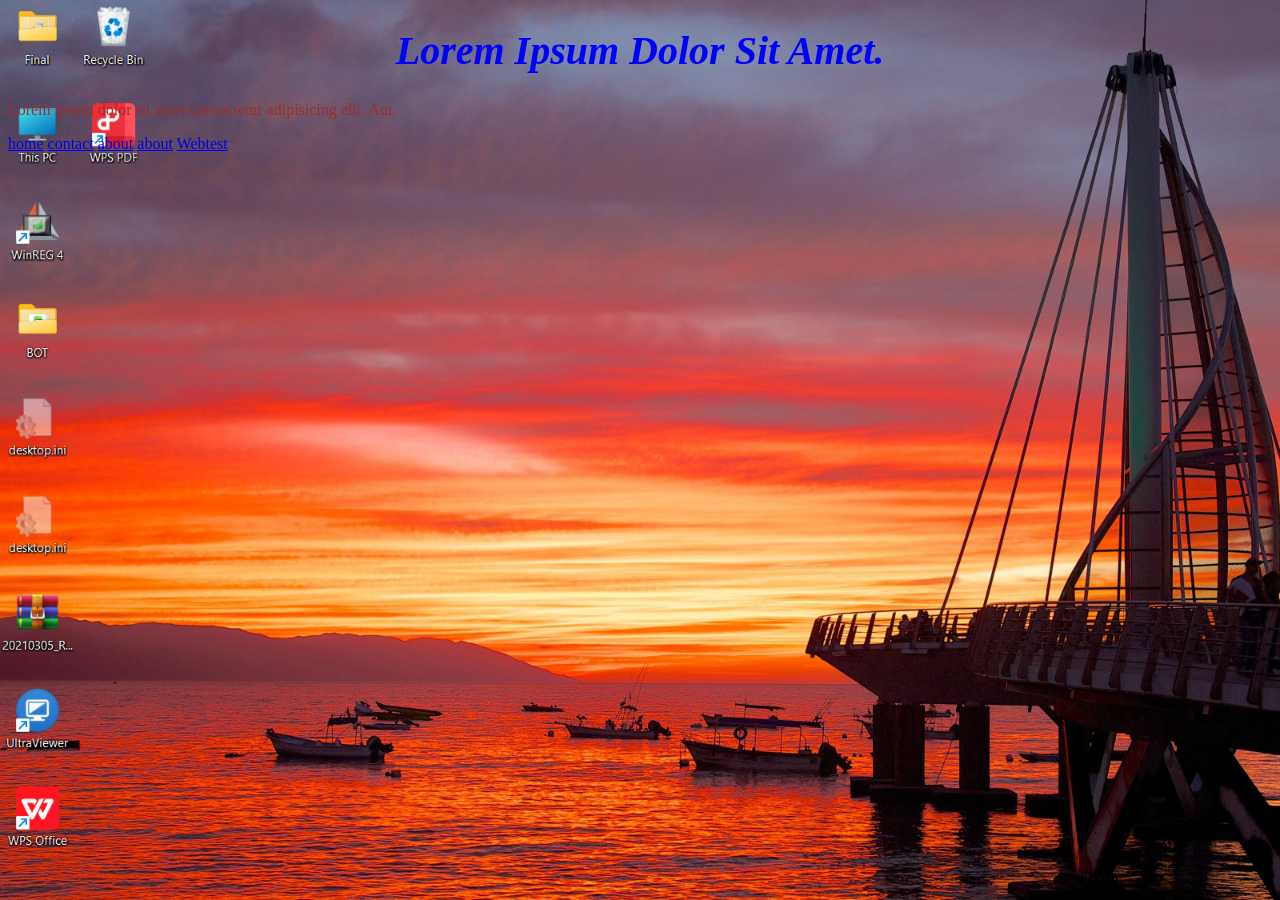
<file: index.html>
<!DOCTYPE html>
<html lang="en">
<head>
    <meta charset="UTF-8">
    <meta name="viewport" content="width=device-width, initial-scale=1.0">
    <link rel="stylesheet" href="style.css">
    <style>
        h1{
            color: blue;
            font-style: italic;
        }
        p{
            color: brown;
        }
    </style>
    <title>Bai 23 Css</title>
</head>
<body>
    <h1>Lorem ipsum dolor sit amet.</h1>
    <p>Lorem ipsum dolor sit amet consectetur adipisicing elit. Aut.</p>
    <a href="./bang.html">home</a>
    <a href="./index.html">contact</a>
    <a href="./abou.html">about</a>
    <a href="./web1.html">about</a>
    <a href="./Webtest/index.html">Webtest</a>
    <a href=""></a>
</body>
</html>
</file>
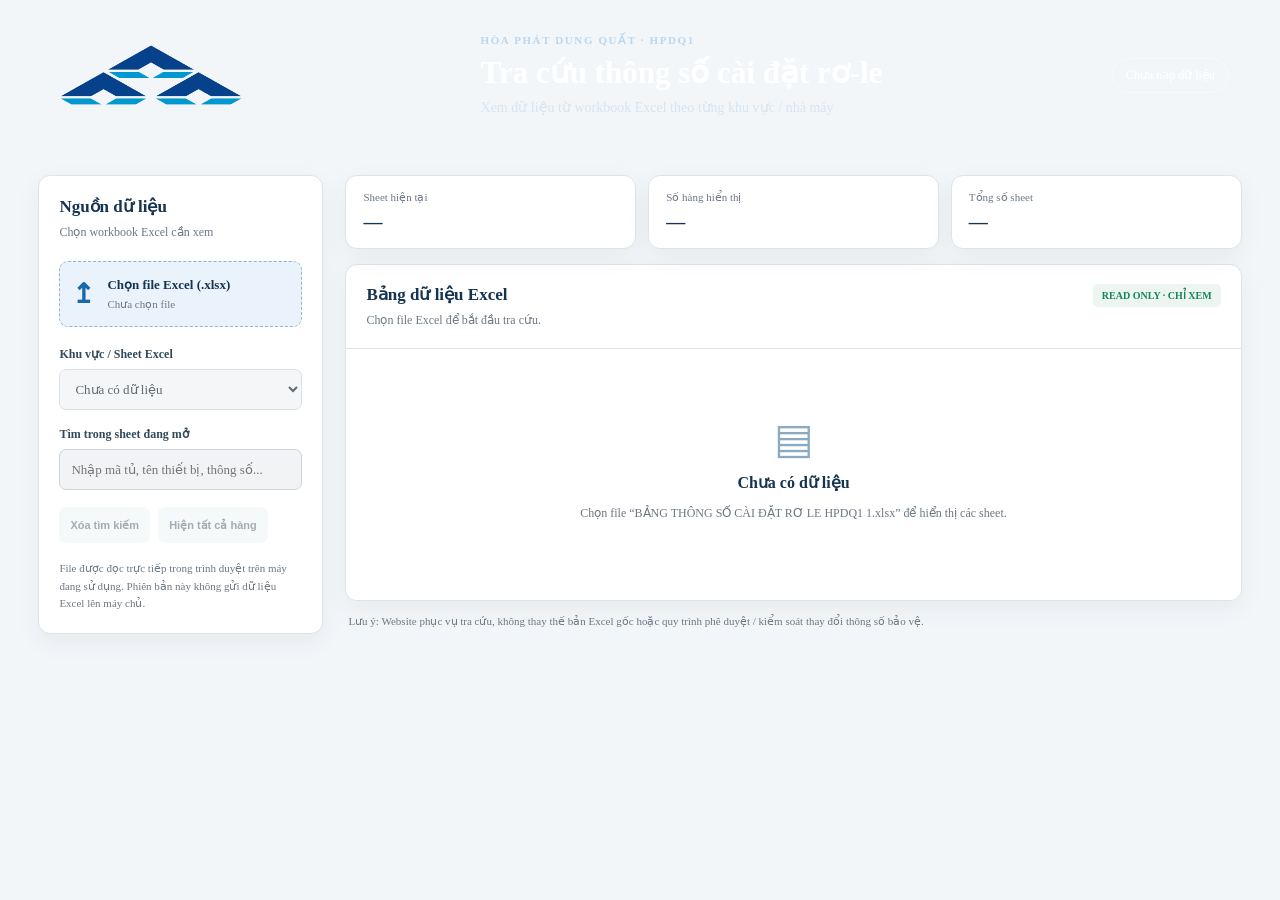
<file: Webtest/index.html>
<!DOCTYPE html>
<html lang="vi">
<head>
  <meta charset="UTF-8">
  <meta name="viewport" content="width=device-width, initial-scale=1.0">
  <title>Tra cứu thông số cài đặt rơ-le | HPDQ1</title>
  <!-- NẠP CSS: Toàn bộ màu sắc, bố cục và kiểu hiển thị nằm trong style.css -->
  <link rel="stylesheet" href="style.css">
  <link rel="stylesheet" href="./firebase.js">
  <link rel="shortcut icon" href="../image.png" type="image/x-icon">
  <!-- THƯ VIỆN SHEETJS: JavaScript dùng thư viện này để đọc nội dung file Excel .xlsx -->
  <script src="https://cdn.sheetjs.com/xlsx-latest/package/dist/xlsx.full.min.js"></script>
  <!-- NẠP JS: Các chức năng đọc Excel, chọn sheet, tìm kiếm nằm trong script.js -->
  <script src="script.js" defer></script>
</head>
<body>
  <header class="topbar">
    <img src="../image.png" alt="" width="200" height="100">
    <div>
      <p class="eyebrow">HÒA PHÁT DUNG QUẤT · HPDQ1</p>
      <h1>Tra cứu thông số cài đặt rơ-le</h1>
      <p class="subtitle">Xem dữ liệu từ workbook Excel theo từng khu vực / nhà máy</p>
    </div>
    <div class="status" id="statusBadge">Chưa nạp dữ liệu</div>
  </header>

  <main class="layout">
    <section class="panel controls">
      <div class="section-heading">
        <div>
          <h2>Nguồn dữ liệu</h2>
          <p>Chọn workbook Excel cần xem</p>
        </div>
      </div>
      <!-- INPUT FILE: Người dùng chọn file Excel từ máy tính; không tải file lên Internet -->
      <label class="file-picker" for="excelFile">
        <span class="file-icon">↥</span>
        <span><strong>Chọn file Excel (.xlsx)</strong><small id="fileName">Chưa chọn file</small></span>
        <input id="excelFile" type="file" accept=".xlsx,.xls">
      </label>

      <div class="field">
        <label for="sheetSelect">Khu vực / Sheet Excel</label>
        <!-- SELECT SHEET: Danh sách này được JavaScript tạo tự động từ tên sheet trong workbook -->
        <select id="sheetSelect" disabled>
          <option value="">Chưa có dữ liệu</option>
        </select>
      </div>

      <div class="field">
        <label for="searchInput">Tìm trong sheet đang mở</label>
        <!-- SEARCH: Lọc các hàng đang hiển thị theo nội dung người dùng nhập -->
        <input id="searchInput" type="search" placeholder="Nhập mã tủ, tên thiết bị, thông số..." disabled>
      </div>
      <div class="button-row">
        <button id="clearSearch" class="button secondary" type="button" disabled>Xóa tìm kiếm</button>
        <button id="resetView" class="button secondary" type="button" disabled>Hiện tất cả hàng</button>
      </div>
      <p class="privacy-note">File được đọc trực tiếp trong trình duyệt trên máy đang sử dụng. Phiên bản này không gửi dữ liệu Excel lên máy chủ.</p>
    </section>

    <section class="content">
      <section class="summary-grid">
        <article class="summary-card"><span>Sheet hiện tại</span><strong id="currentSheet">—</strong></article>
        <article class="summary-card"><span>Số hàng hiển thị</span><strong id="visibleRows">—</strong></article>
        <article class="summary-card"><span>Tổng số sheet</span><strong id="sheetCount">—</strong></article>
      </section>

      <section class="panel table-panel">
        <div class="table-heading">
          <div>
            <h2 id="tableTitle">Bảng dữ liệu Excel</h2>
            <p id="tableHint">Chọn file Excel để bắt đầu tra cứu.</p>
          </div>
          <span class="table-tag">READ ONLY · CHỈ XEM</span>
        </div>
        <!-- TABLE CONTAINER: JavaScript chuyển sheet Excel thành bảng HTML và đặt vào vùng này -->
        <div id="tableContainer" class="table-container">
          <div class="empty-state">
            <div class="empty-icon">▤</div>
            <strong>Chưa có dữ liệu</strong>
            <p>Chọn file “BẢNG THÔNG SỐ CÀI ĐẶT RƠ LE HPDQ1 1.xlsx” để hiển thị các sheet.</p>
          </div>
        </div>
      </section>
      <p class="footer-note">Lưu ý: Website phục vụ tra cứu, không thay thế bản Excel gốc hoặc quy trình phê duyệt / kiểm soát thay đổi thông số bảo vệ.</p>
    </section>
  </main>
</body>
</html>
</file>
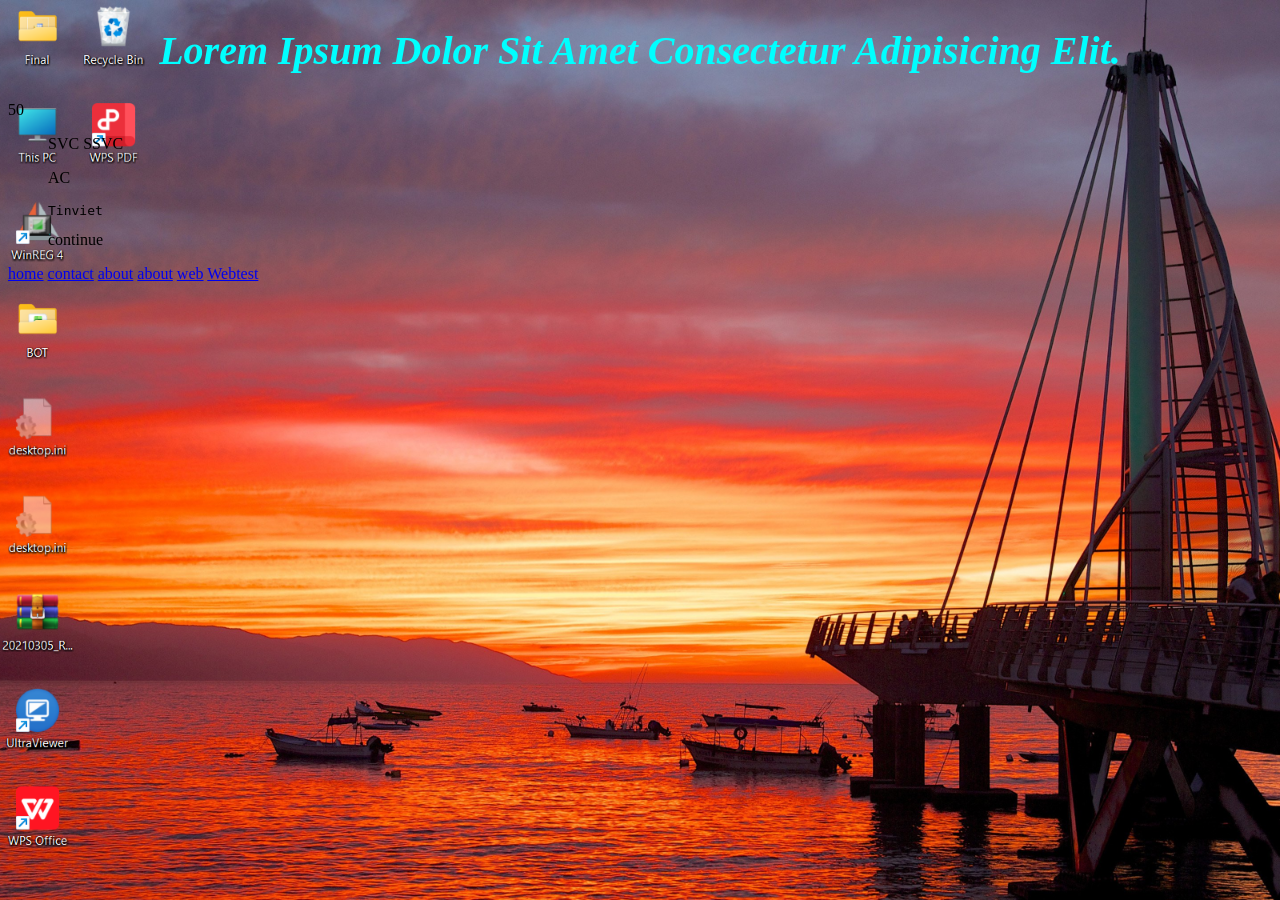
<file: abou.html>
<!DOCTYPE html>
<html lang="en">
<head>
    <meta charset="UTF-8">
    <meta name="viewport" content="width=device-width, initial-scale=1.0">
    <link rel="stylesheet" href="style.css">
    <title>Document</title>
</head>
<body>
    <h1>Lorem ipsum dolor sit amet consectetur adipisicing elit.</h1>
    <p>50</p>
    <ul>
        <il>SVC</il>
        <il>SSVC</il>
    </ul>
    <ol>
        <il><p>AC</p></il>
        <il><pre>Tinviet</pre></il>
        <il>continue</il>
    </ol>
    <a href="./bang.html">home</a>
    <a href="./index.html">contact</a>
    <a href="./abou.html">about</a>
    <a href="./web1.html">about</a>
    <a href="./Webtest/index.html">web</a>
    <a href="./Webtest/index.html">Webtest</a>
</body>
</html>
</file>
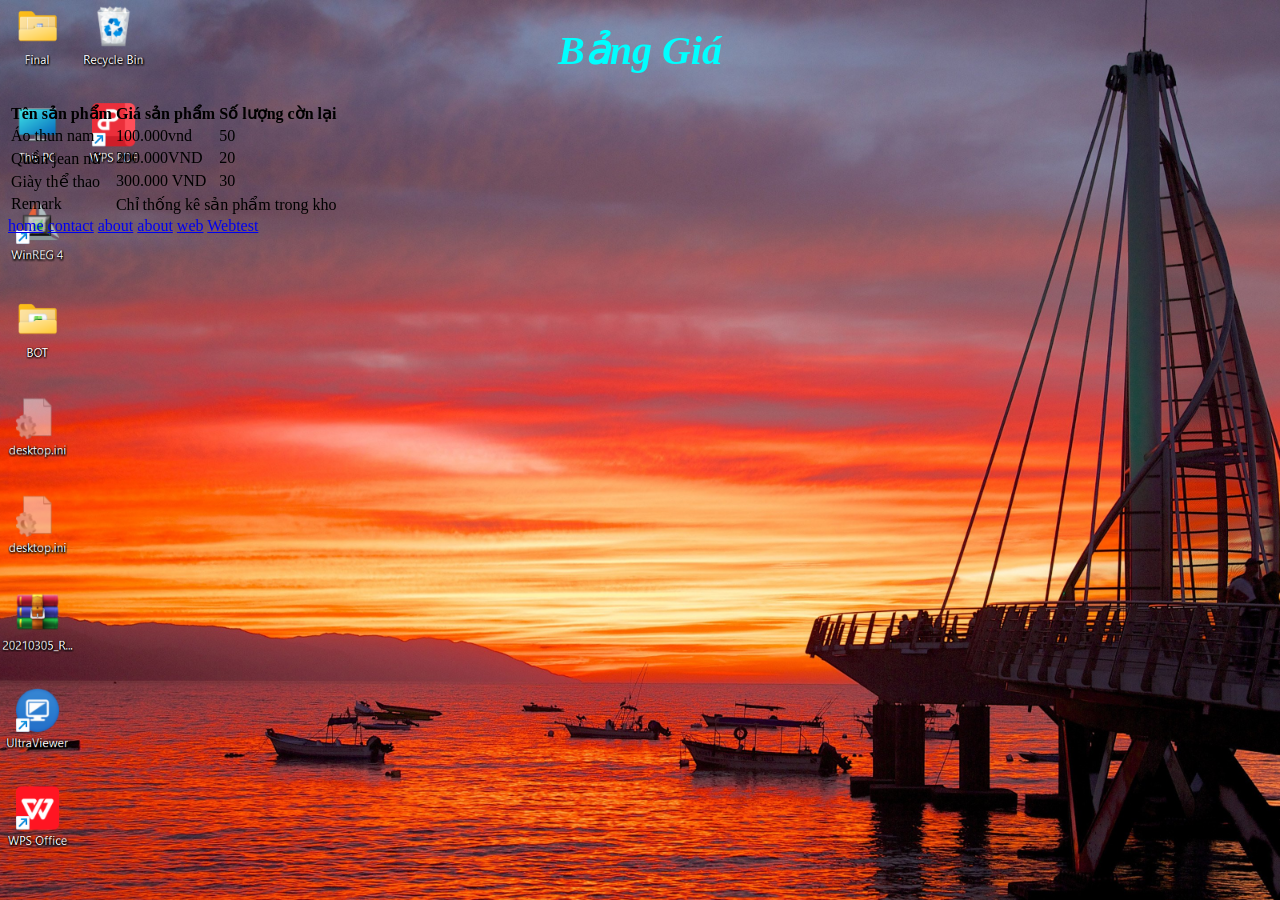
<file: bang.html>
<!DOCTYPE html>
<html lang="vi">
<head>
    <meta charset="UTF-8">
    <meta name="viewport" content="width=device-width, initial-scale=1.0">
    <link rel="stylesheet" href="style.css">
    <title>Bảng</title>
</head>
<body>
    <h1>Bảng giá</h1>
    <table>
        <thead>
            <tr>
                <th>Tên sản phẩm</th>
                <th>Giá sản phẩm</th>
                <th>Số lượng cờn lại</th>
            </tr>
        </thead>
        <tbody>
            <tr>
                <td>Áo thun nam</td>
                <td>100.000vnd</td>
                <td>50</td>
            </tr>
            <tr>
                <td>Quần jean nữ</td>
                <td>200.000VND</td>
                <td>20</td>
            </tr>
            <tr>
                <td>Giày thể thao</td>
                <td>300.000 VND</td>
                <td>30</td>
            </tr>
        </tbody>
        <tfoot>
            <tr>
                <td>Remark</td>
                <td colspan="2">Chỉ thống kê sản phẩm trong kho</td>
            </tr>
        </tfoot>
    </table>
    <a href="./bang.html">home</a>
    <a href="./index.html">contact</a>
    <a href="./abou.html">about</a>
    <a href="./web1.html">about</a>
    <a href="./Webtest/index.html">web</a>
    <a href="./Webtest/index.html">Webtest</a>
</body>
</html>
</file>
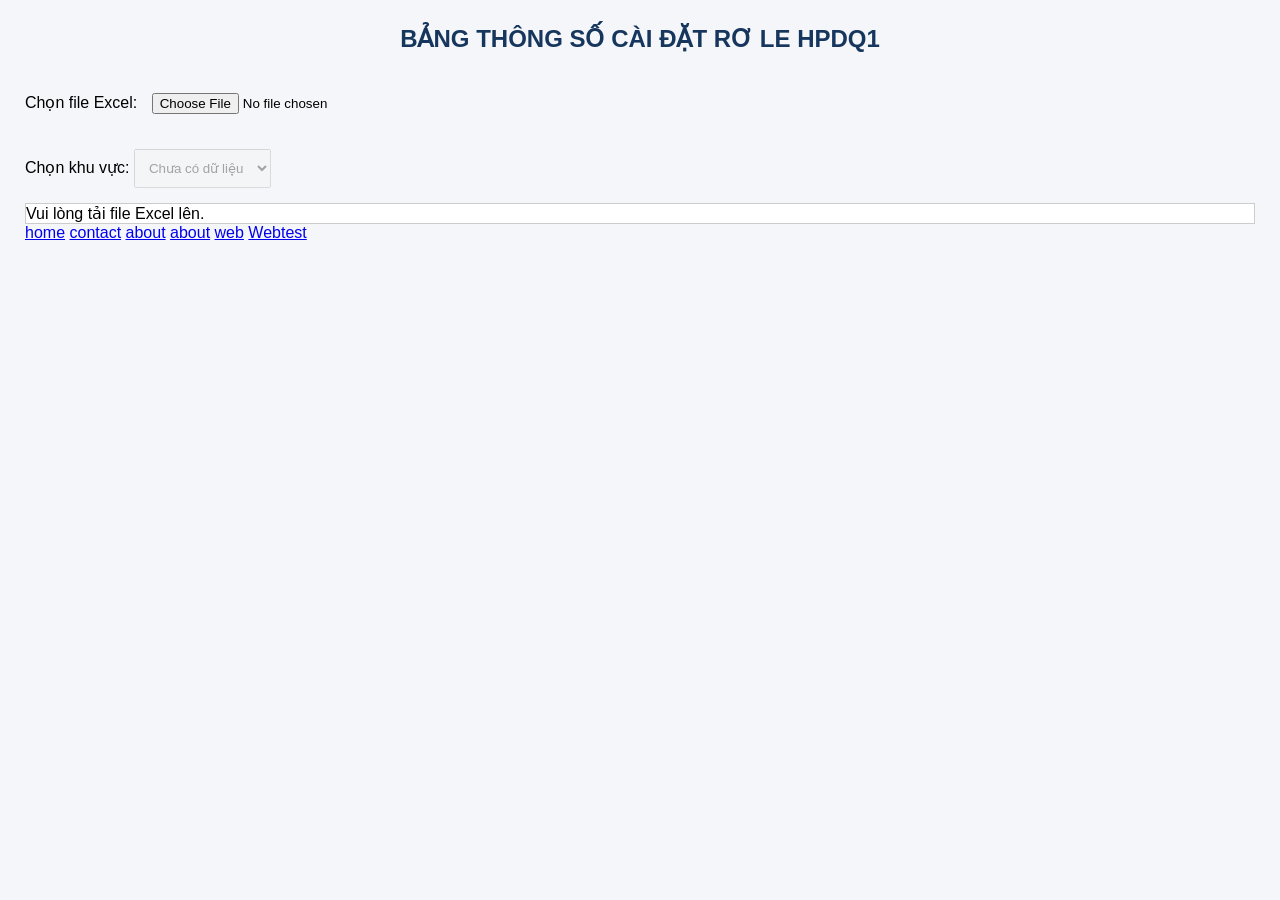
<file: web1.html>
<!DOCTYPE html>
<html lang="vi">
<head>
<meta charset="UTF-8">
<link rel="stylesheet" href="style.css">
<title>Quản lý thông số Relay HPDQ1</title>

<script src="https://cdn.sheetjs.com/xlsx-latest/package/dist/xlsx.full.min.js"></script>

<style>

body {
    font-family: Arial, sans-serif;
    margin: 25px;
    background: #f4f6f9;
}

h2 {
    color: #17365d;
}

select, input {
    padding: 10px;
    margin: 10px 5px 15px 0;
}

#tableContainer {
    overflow: auto;
    max-height: 75vh;
    background: white;
    border: 1px solid #ccc;
}

table {
    border-collapse: collapse;
    min-width: 100%;
    font-size: 13px;
}

td, th {
    border: 1px solid #bbb;
    padding: 8px;
    text-align: center;
    white-space: nowrap;
}

tr:first-child {
    background: #dce6f1;
}

</style>
</head>

<body>

<h2>BẢNG THÔNG SỐ CÀI ĐẶT RƠ LE HPDQ1</h2>

<label>Chọn file Excel:</label>
<input type="file" id="excelFile" accept=".xlsx,.xls">

<br>

<label>Chọn khu vực:</label>
<select id="sheetSelect" disabled>
    <option>Chưa có dữ liệu</option>
</select>

<div id="tableContainer">
    Vui lòng tải file Excel lên.
</div>

<script>

let workbook;

document.getElementById("excelFile")
.addEventListener("change", function(e) {

    const file = e.target.files[0];
    if (!file) return;

    const reader = new FileReader();

    reader.onload = function(event) {

        workbook = XLSX.read(event.target.result, {
            type: "array"
        });

        const select = document.getElementById("sheetSelect");

        select.innerHTML = "";

        workbook.SheetNames.forEach(name => {

            const option = document.createElement("option");

            option.value = name;
            option.textContent = name;

            select.appendChild(option);

        });

        select.disabled = false;

        displaySheet(workbook.SheetNames[0]);

    };

    reader.readAsArrayBuffer(file);

});

function displaySheet(sheetName) {

    const sheet = workbook.Sheets[sheetName];

    const html = XLSX.utils.sheet_to_html(sheet);

    document.getElementById("tableContainer").innerHTML = html;

}

document.getElementById("sheetSelect")
.addEventListener("change", function() {

    displaySheet(this.value);

});

</script>
    <a href="./bang.html">home</a>
    <a href="./index.html">contact</a>
    <a href="./abou.html">about</a>
    <a href="./web1.html">about</a>
    <a href="./Webtest/index.html">web</a>
    <a href="./Webtest/index.html">Webtest</a>
</body>
</html>
</file>
<file: style.css>
body{
    background-image: url(./ap;ication/image.png);
}
h1{
    /* màu chữ */
    color: aqua;
    /* kiểu chữ */
    font-style: italic;
    /* font chữ */
    font-family: 'Times New Roman', Times, serif;
    /* chuyển đổi viết hoa viết thường */
    text-transform: capitalize;
    /* căn giữa */
    text-align: center;
    font-size: 40px;
}
h2{
    text-align: center;
}
</file>
<file: Webtest/style.css>
/* =========================================================
   STYLE.CSS — TOÀN BỘ PHẦN GIAO DIỆN
   1. :root       : màu sắc dùng chung
   2. Reset/body  : kiểu chữ, nền và khoảng cách chung
   3. Header      : thanh tiêu đề trên cùng
   4. Layout      : chia khu vực điều khiển và bảng dữ liệu
   5. Controls    : nút chọn file, combobox, ô tìm kiếm
   6. Summary     : các thẻ thống kê
   7. Table       : bảng Excel sau khi chuyển sang HTML
   8. Responsive  : tự co giãn trên màn hình nhỏ
   ========================================================= */

:root {
  --navy: #153451;
  --blue: #1769aa;
  --blue-light: #eaf3fb;
  --ink: #1d2935;
  --muted: #6b7885;
  --line: #dce3e9;
  --surface: #ffffff;
  --page: #f3f6f9;
  --green: #16845b;
  --shadow: 0 8px 24px rgba(23, 48, 73, .06);
}

* { box-sizing: border-box; }

body {
  margin: 0;
  background: var(--page);
  color: var(--ink);
  font-family: "Segoe UI", 'Times New Roman', Times, serif, sans-serif;
}

.topbar {
  display: flex;
  justify-content: space-between;
  align-items: center;
  gap: 20px;
  padding: 25px clamp(18px, 4vw, 58px);
  color: white;
  background: url(https://file.hoaphat.com.vn/hoaphat-com-vn/2020/03/web-thep-1920x600px-01.png);
}

.eyebrow {
  margin: 0 0 7px;
  color: #b9d7ee;
  font-size: 11px;
  font-weight: 700;
  letter-spacing: 1.6px;
}

h1 { margin: 0; font-size: clamp(22px, 3vw, 31px); }
.subtitle { margin: 8px 0 0; color: #d5e5f1; font-size: 14px; }

.status {
  padding: 9px 13px;
  border: 1px solid rgba(255,255,255,.35);
  border-radius: 30px;
  color: white;
  font-size: 12px;
  white-space: nowrap;
}

.layout {
  display: grid;
  grid-template-columns: 285px minmax(0, 1fr);
  gap: 22px;
  padding: 25px clamp(14px, 3vw, 42px);
  align-items: start;
}

.panel, .summary-card {
  background: var(--surface);
  border: 1px solid var(--line);
  border-radius: 12px;
  box-shadow: var(--shadow);
}

.controls { padding: 20px; position: sticky; top: 16px; }
.section-heading, .table-heading {
  display: flex;
  justify-content: space-between;
  align-items: flex-start;
  gap: 15px;
}
h2 { margin: 0; color: var(--navy); font-size: 17px; }
.section-heading p, .table-heading p {
  margin: 6px 0 0;
  color: var(--muted);
  font-size: 12px;
  line-height: 1.5;
}

.file-picker {
  display: flex;
  align-items: center;
  gap: 12px;
  margin: 20px 0;
  padding: 15px 12px;
  border: 1px dashed #8fb5d3;
  border-radius: 9px;
  background: var(--blue-light);
  cursor: pointer;
}
.file-picker:hover { border-color: var(--blue); }
.file-picker input { display: none; }
.file-picker strong, .file-picker small { display: block; }
.file-picker strong { color: var(--navy); font-size: 13px; }
.file-picker small { margin-top: 5px; color: var(--muted); font-size: 11px; overflow-wrap: anywhere; }
.file-icon { color: var(--blue); font-size: 27px; font-weight: 700; }

.field { margin: 17px 0; }
.field label { display: block; margin-bottom: 7px; color: #34495b; font-size: 12px; font-weight: 700; }
select, input[type="search"] {
  width: 100%;
  min-height: 41px;
  padding: 9px 11px;
  border: 1px solid #cbd5df;
  border-radius: 7px;
  background: white;
  color: var(--ink);
  font: inherit;
  font-size: 13px;
}
select:focus, input:focus { outline: 2px solid #b9d8f1; border-color: var(--blue); }
select:disabled, input:disabled { background: #f1f3f5; cursor: not-allowed; }

.button-row { display: flex; gap: 8px; flex-wrap: wrap; }
.button {
  min-height: 36px;
  padding: 8px 11px;
  border: 0;
  border-radius: 7px;
  cursor: pointer;
  font-weight: 600;
  font-size: 11px;
}
.button.secondary { background: #edf2f6; color: #34495b; }
.button:hover:not(:disabled) { filter: brightness(.96); }
.button:disabled { opacity: .45; cursor: not-allowed; }
.privacy-note, .footer-note { color: var(--muted); font-size: 11px; line-height: 1.6; }
.privacy-note { margin: 17px 0 0; }

.content { min-width: 0; }
.summary-grid { display: grid; grid-template-columns: repeat(3, 1fr); gap: 12px; margin-bottom: 15px; }
.summary-card { padding: 15px 17px; }
.summary-card span { display: block; color: var(--muted); font-size: 11px; }
.summary-card strong { display: block; margin-top: 7px; color: var(--navy); font-size: 19px; overflow-wrap: anywhere; }

.table-panel { overflow: hidden; }
.table-heading { padding: 19px 20px; border-bottom: 1px solid var(--line); }
.table-tag { padding: 6px 9px; border-radius: 5px; background: #edf5f1; color: var(--green); font-size: 10px; font-weight: 800; white-space: nowrap; }
.table-container { width: 100%; max-height: 72vh; overflow: auto; background: white; }
.table-container table { border-collapse: collapse; width: max-content; min-width: 100%; font-size: 12px; }
.table-container td, .table-container th {
  min-width: 65px;
  padding: 7px 9px;
  border: 1px solid #c9d1d9;
  text-align: center;
  vertical-align: middle;
  white-space: pre-wrap;
}
.table-container tr:first-child td, .table-container tr:first-child th {
  background: #dce8f2;
  font-weight: 700;
}
.table-container tr:hover td { background-color: #f4f8fc; }
.table-container td { max-width: 300px; }
.empty-state { display: grid; justify-items: center; padding: 65px 20px; text-align: center; color: var(--muted); }
.empty-state strong { margin-top: 10px; color: var(--navy); }
.empty-state p { max-width: 430px; font-size: 12px; line-height: 1.6; }
.empty-icon { color: #8aa9c2; font-size: 42px; }
.footer-note { margin: 12px 3px; }

@media (max-width: 850px) {
  .layout { grid-template-columns: 1fr; }
  .controls { position: static; }
}
@media (max-width: 560px) {
  .topbar { align-items: flex-start; flex-direction: column; }
  .summary-grid { grid-template-columns: 1fr; }
  .table-heading { flex-direction: column; }
}
</file>
